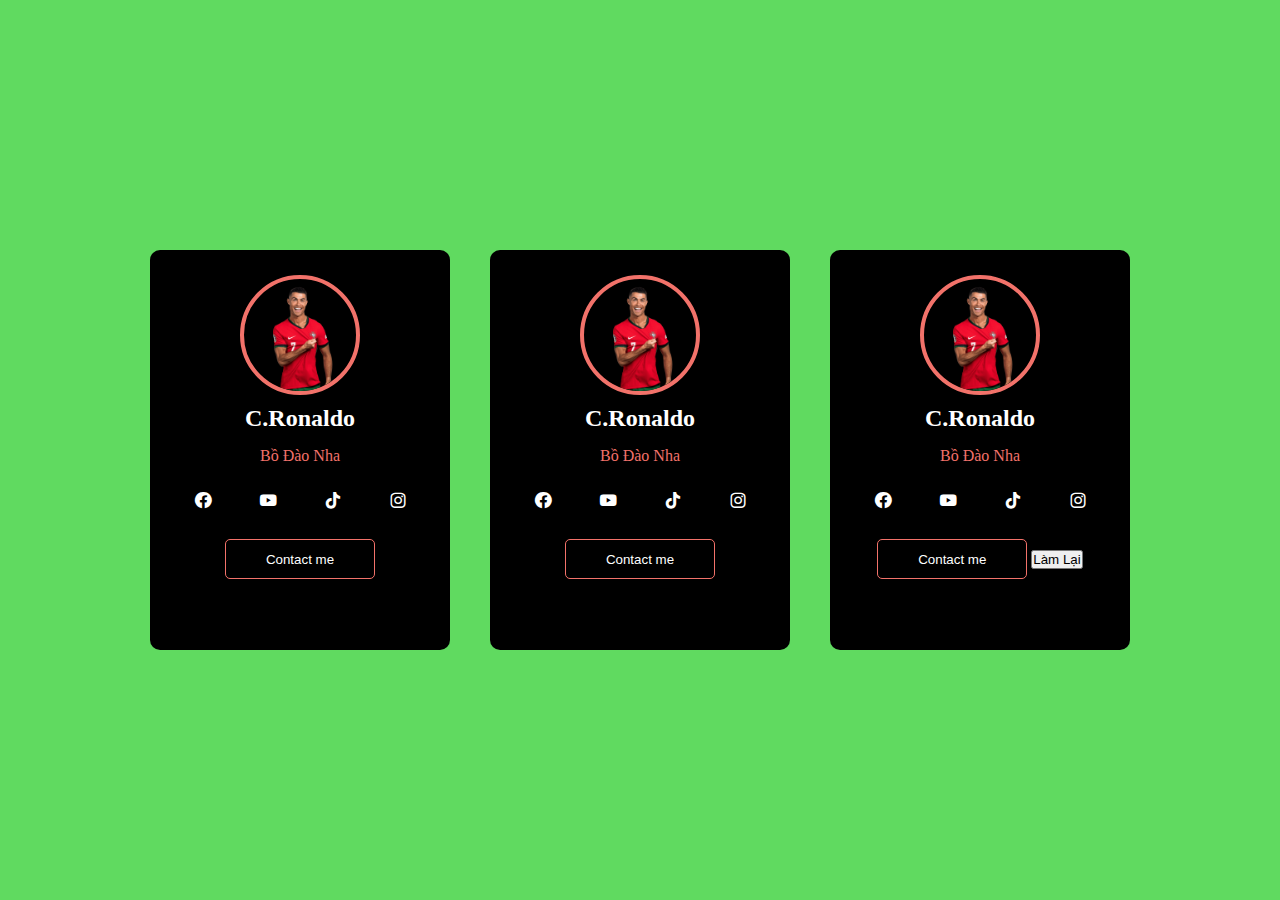
<file: index.html>
<!DOCTYPE html>
<html lang="en">
<head>
    <meta charset="UTF-8">
    <meta name="viewport" content="width=device-width, initial-scale=1.0">
    <title>Document</title>
    <link rel="stylesheet" href="style.css">
    <link href='https://unpkg.com/boxicons@2.1.4/css/boxicons.min.css' rel='stylesheet'>
</head>
<body>
    <div class="card">
        <div class="card__img">
            <img src="./63706.png" alt="">
        </div>
        <h2>C.Ronaldo</h2>
        <p>Bồ Đào Nha</p>
        <div class="social">
            <a href=""><i class='bx bxl-facebook-circle'></i></a>
            <a href=""><i class='bx bxl-youtube'></i></a>
            <a href=""><i class='bx bxl-tiktok' ></i></a>
            <a href=""><i class='bx bxl-instagram' ></i></a>
        </div>
        <button class="card__button">Contact me</button>
    </div>

    <div class="card">
        <div class="card__img">
            <img src="./63706.png" alt="">
        </div>
        <h2>C.Ronaldo</h2>
        <p>Bồ Đào Nha</p>
        <div class="social">
            <a href=""><i class='bx bxl-facebook-circle'></i></a>
            <a href=""><i class='bx bxl-youtube'></i></a>
            <a href=""><i class='bx bxl-tiktok' ></i></a>
            <a href=""><i class='bx bxl-instagram' ></i></a>
        </div>
        <button class="card__button">Contact me</button>
    </div>

    <div class="card">
        <div class="card__img">
            <img src="./63706.png" alt="">
        </div>
        <h2>C.Ronaldo</h2>
        <p>Bồ Đào Nha</p>
        <div class="social">
            <a href=""><i class='bx bxl-facebook-circle'></i></a>
            <a href=""><i class='bx bxl-youtube'></i></a>
            <a href=""><i class='bx bxl-tiktok' ></i></a>
            <a href=""><i class='bx bxl-instagram' ></i></a>
        </div>
        <button class="card__button">Contact me</button>
        <button type="reset">Làm Lại</button>
    </div>
</body>
</html>
</file>
<file: style.css>
* {
    margin: 0;
    padding: 0;
    box-sizing: border-box;
}

:root{
    ---primary-color: #f2726a;
}

body {
    height: 100vh;
    background: rgb(96, 218, 96);
    display: flex;
    justify-content: center;
    align-items: center;
    color: white;
}

.card{
    width: 300px;
    height: 400px;
    border-radius: 10px;
    background: #000;
    text-align: center;
    overflow: hidden;
    margin: 0 20px;
}

.card__img{
    width: 120px;
    height: 120px;
    border: 4px solid var(---primary-color);
    border-radius: 50%;
    overflow: hidden;
    margin: auto;
    transform: translateY(25px);
    transition: 0.5s;
}

.card h2{
    margin-top: 35px;
    margin-bottom: 15px;
}

img {
    object-fit: cover;
    width: 100%;
    height: 100%;
    object-position: center;
}

.card p {
    color: var(---primary-color);
}

.social {
    margin: 25px 0;
    font-size: 20px;
}

.social a{
    color: white;
    margin: 25px 20px;
}

.social a:hover{
    color: var(---primary-color);
}

.card__button {
    width: 150px;
    height: 40px;
    border: 1px solid var(---primary-color);
    background: transparent;
    color: white;
    border-radius: 5px;
    transition: 0.5s;
}

.card__button:hover{
    background: var(---primary-color);
}

.card__img:hover{
    width: 100%;
    height: 100%;
    border-radius: unset;
    transform: unset;
    border: none;
}
</file>
